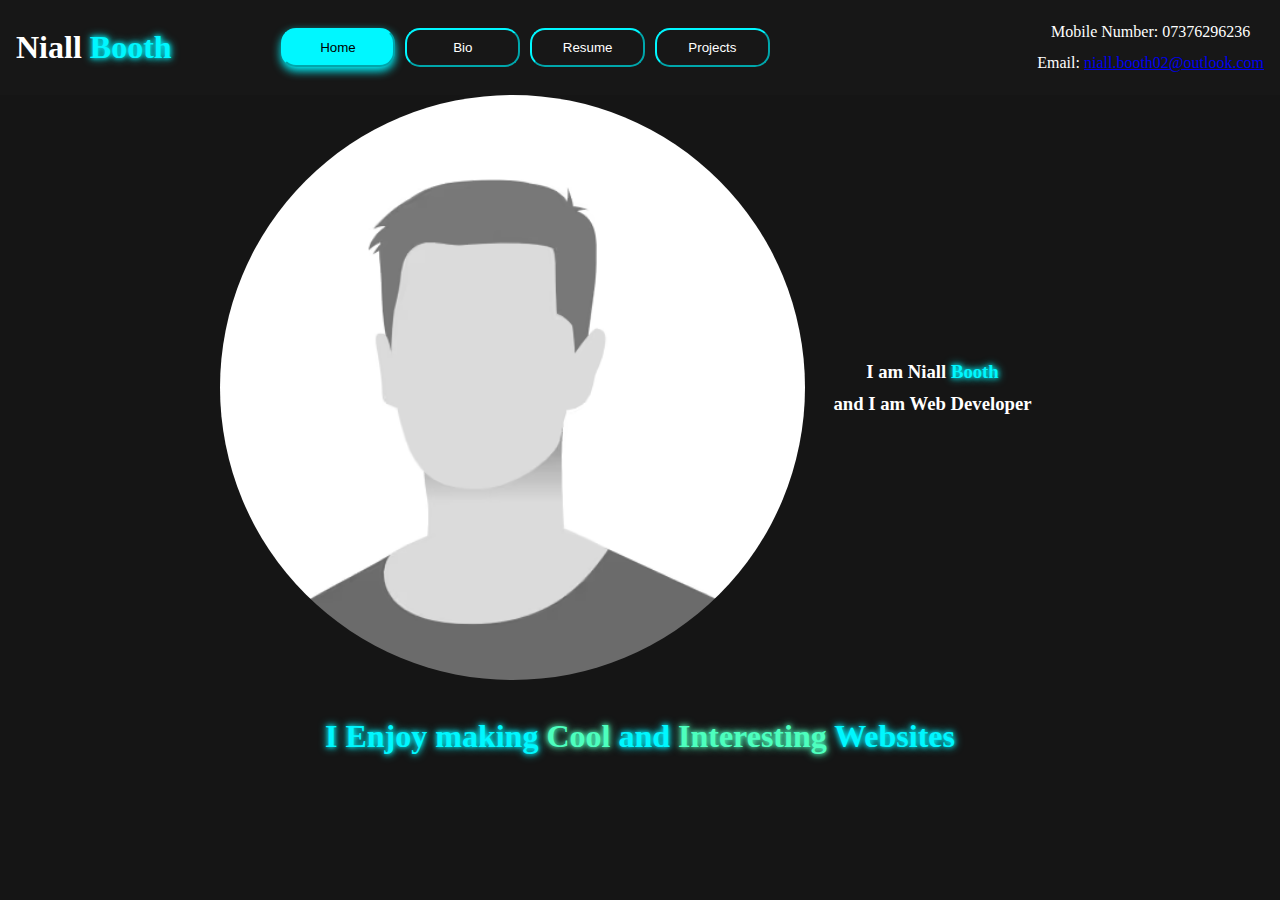
<file: index.html>
<!DOCTYPE html>
<html lang="en">
    <head>
        <meta charset="UTF-8">
        <meta name="viewport" content="width=device-width, initial-scale=1.0">
        <title>Niall Booth CV</title>
        <link rel="stylesheet" href="styles/styles.css">
        <link rel="stylesheet" href="styles/index-styles.css">
        <link rel="icon" href="favicon.ico">
    </head>
    <body>
        <nav>
            <div id="nav-div">
                <h1 id="nav-heading">Niall <strong>Booth</strong></h1>
                <ul id="nav-links">
                    <li><a href="index.html"><button class="nav-link active" type="button">Home</button></a></li>
                    <li><a href="bio.html"><button class="nav-link" type="button">Bio</button></a></li>
                    <li><a href="resume.html"><button class="nav-link" type="button">Resume</button></a></li>
                    <li><a href="projects.html"><button class="nav-link" type="button">Projects</button></a></li>
                </ul>
                <div id="contact-div">
                    <p class="contact">Mobile Number: 07376296236</p>
                    <p class="contact">Email: <a class="custom-link" href="mailto:niall.booth02@outlook.com">niall.booth02@outlook.com</a></p>
                </div>
            </div>
        </nav>
        <section>
            <img src="images/filler-profile-img.avif" alt="profile-filler-img">
            <div id="info-div">
                <h3>I am Niall <strong>Booth</strong></h3>
                <h3>and I am Web Developer</h3>
            </div>
        </section>
        <footer>
            <h1 id="footer-heading">I Enjoy making <span class="custom-span">Cool</span> and <span class="custom-span">Interesting</span> Websites</h1>
        </footer>
        <script src="https://ajax.googleapis.com/ajax/libs/jquery/3.7.1/jquery.min.js"></script>
        <script type="module" src="main.js"></script>
    </body>
</html>
</file>
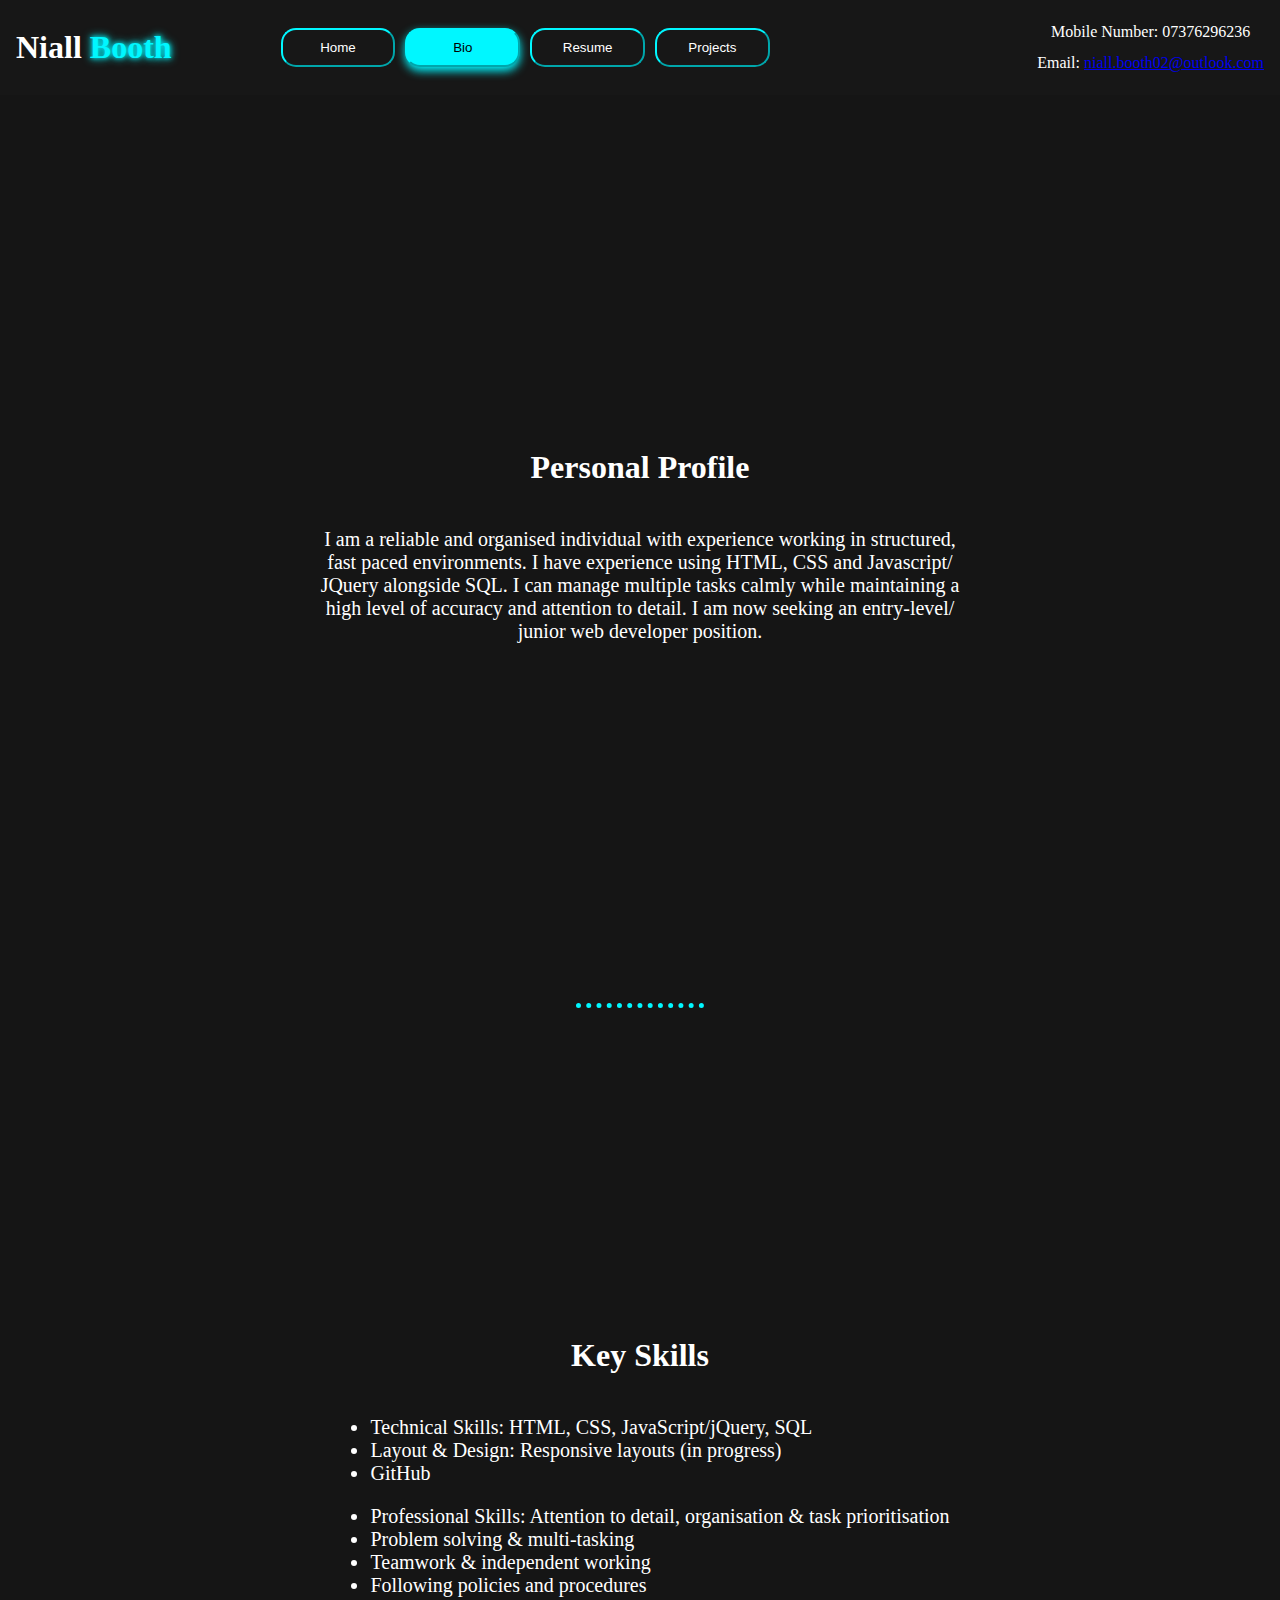
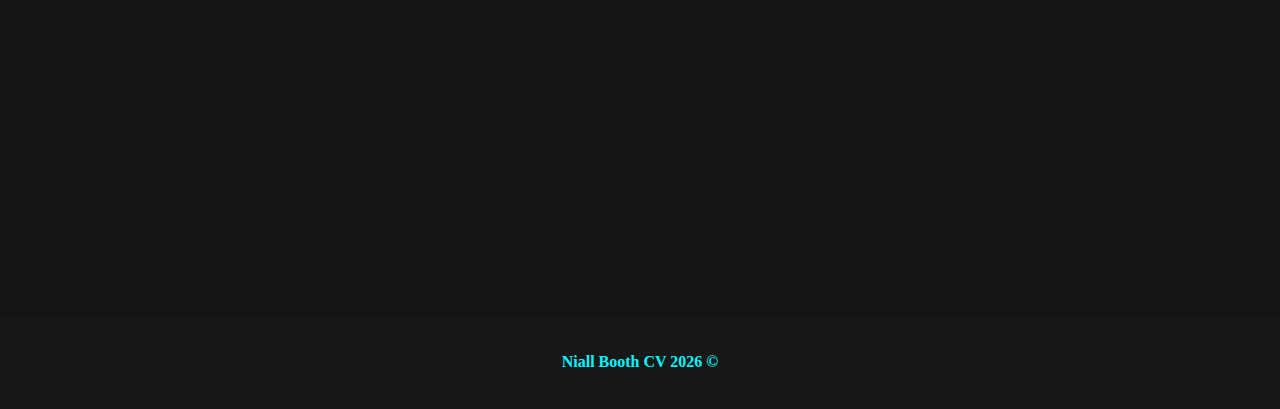
<file: bio.html>
<!DOCTYPE html>
<html lang="en">
<head>
    <meta charset="UTF-8">
    <meta name="viewport" content="width=device-width, initial-scale=1.0">
    <title>Niall Booth CV</title>
    <link rel="stylesheet" href="styles/styles.css">
    <link rel="stylesheet" href="styles/bio-styles.css">
    <link rel="stylesheet" href="styles/footer-styles.css">
</head>
<body>
    <nav>
        <div id="nav-div">
            <h1 id="nav-heading">Niall <strong>Booth</strong></h1>
            <ul id="nav-links">
                <li><a href="index.html"><button class="nav-link" type="button">Home</button></a></li>
                <li><a href="bio.html"><button class="nav-link active" type="button">Bio</button></a></li>
                <li><a href="resume.html"><button class="nav-link" type="button">Resume</button></a></li>
                <li><a href="projects.html"><button class="nav-link" type="button">Projects</button></a></li>
            </ul>
            <div id="contact-div">
                <p class="contact">Mobile Number: 07376296236</p>
                <p class="contact">Email: <a class="custom-link" href="mailto:niall.booth02@outlook.com">niall.booth02@outlook.com</a></p>
            </div>
        </div>
    </nav>
    <section id="personal-profile">
        <h1>Personal Profile</h1>
        <p id="personal-description">
            I am a reliable and organised individual with experience working in structured, fast paced environments. I have experience 
            using HTML, CSS and Javascript/ JQuery alongside SQL. I can manage multiple tasks calmly while maintaining a high level of 
            accuracy and attention to detail. I am now seeking an entry-level/ junior web developer position.
        </p>
    </section>
    <hr class="custom-hr">
    <section id="key-skills">
        <h1>Key Skills</h1>
        <div id="key-skills-div">
            <div>
                <ul>
                    <li>Technical Skills: HTML, CSS, JavaScript/jQuery, SQL</li>
                    <li>Layout & Design: Responsive layouts (in progress)</li>
                    <li>GitHub</li>
                </ul>
                <ul>
                    <li>Professional Skills: Attention to detail, organisation & task prioritisation</li>
                    <li>Problem solving & multi-tasking</li>
                    <li>Teamwork & independent working</li>
                    <li>Following policies and procedures</li>
                </ul>
            </div>
        </div>
    </section>
    <footer>
        <h4 id="footer-text"></h4>
    </footer>
    <script src="https://ajax.googleapis.com/ajax/libs/jquery/3.7.1/jquery.min.js"></script>
    <script src="footer-date.js"></script>
</body>
</html>
</file>
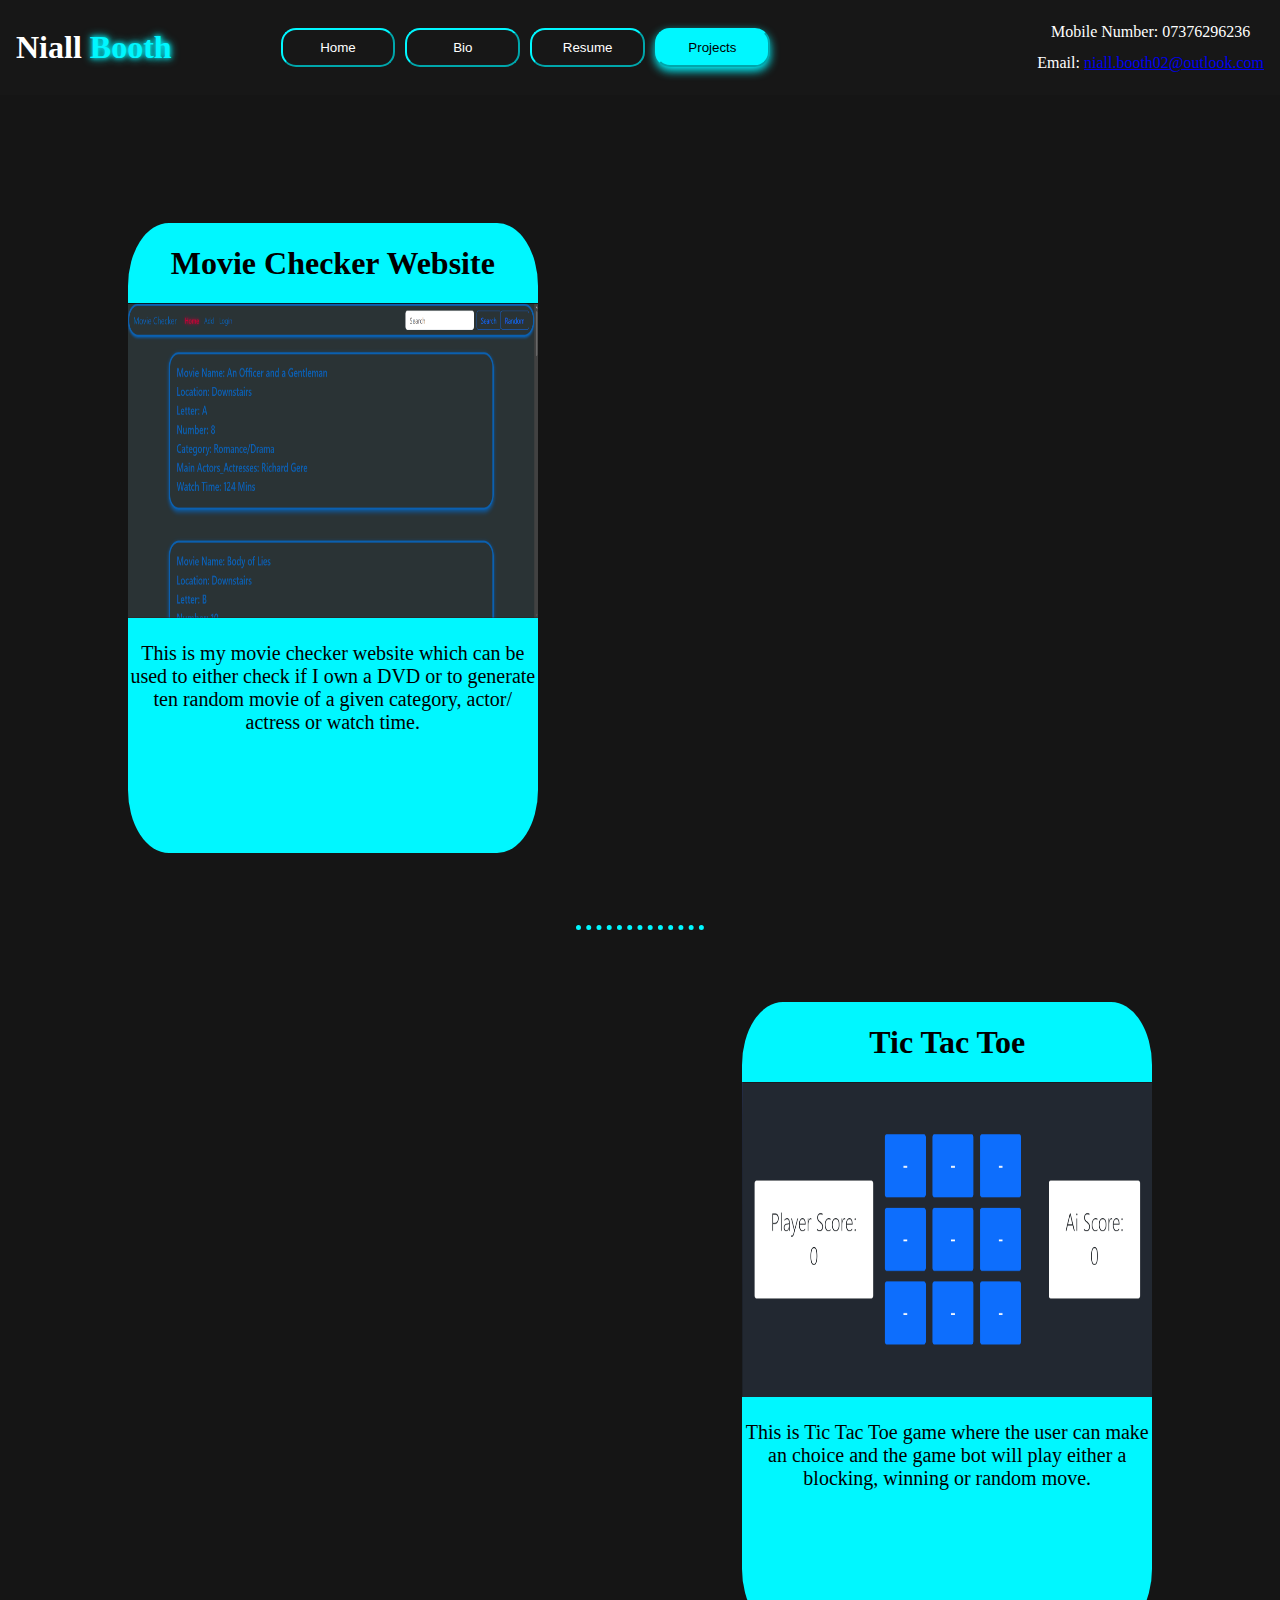
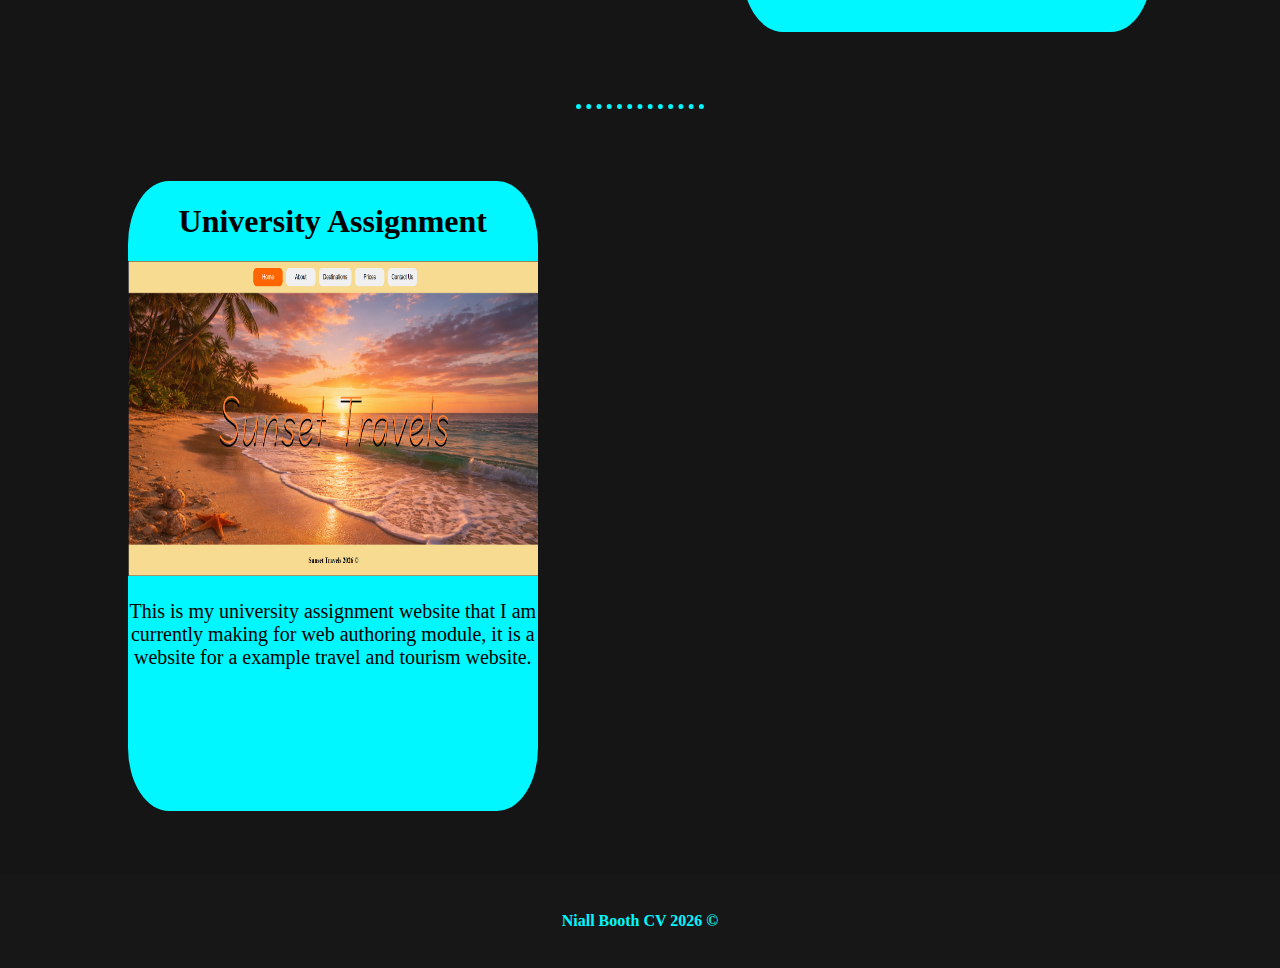
<file: projects.html>
<!DOCTYPE html>
<html lang="en">
    <head>
        <meta charset="UTF-8">
        <meta name="viewport" content="width=device-width, initial-scale=1.0">
        <title>Niall Booth CV</title>
        <link rel="stylesheet" href="styles/styles.css">
        <link rel="stylesheet" href="styles/projects.css">
        <link rel="stylesheet" href="styles/footer-styles.css">
        <link rel="icon" href="favicon.ico">
    </head>
    <body>
        <nav>
            <div id="nav-div">
                <h1 id="nav-heading">Niall <strong>Booth</strong></h1>
                <ul id="nav-links">
                    <li><a href="index.html"><button class="nav-link" type="button">Home</button></a></li>
                    <li><a href="bio.html"><button class="nav-link" type="button">Bio</button></a></li>
                    <li><a href="resume.html"><button class="nav-link" type="button">Resume</button></a></li>
                    <li><a href="projects.html"><button class="nav-link active" type="button">Projects</button></a></li>
                </ul>
                <div id="contact-div">
                    <p class="contact">Mobile Number: 07376296236</p>
                    <p class="contact">Email: <a class="custom-link" href="mailto:niall.booth02@outlook.com">niall.booth02@outlook.com</a></p>
                </div>
            </div>
        </nav>
        <section class="project-section">
            <div class="project-div">
                <div class="project-card left">
                    <h1>Movie Checker Website</h1>
                    <a href="https://movie-checker.onrender.com"><img src="images/project-images/movie-checker-website.png" alt="movie-checker-website-img"></a>
                    <p>
                        This is my movie checker website which can be used to either check if I own a DVD or to generate ten random movie 
                        of a given category, actor/ actress or watch time.
                    </p>
                </div>
            </div>
            <hr class="custom-hr">
            <div class="project-div">
                <div class="project-card right">
                    <h1>Tic Tac Toe</h1>
                    <a href="https://niall-booth.github.io/Tic-Tac-Toe"><img src="images/project-images/tic-tac-toe.png" alt="tic-tac-toe-img"></a>
                    <p>
                        This is Tic Tac Toe game where the user can make an choice and the game bot will play either a blocking, 
                        winning or random move.
                    </p>
                </div>
            </div>
            <hr class="custom-hr">
            <div class="project-div">
                <div class="project-card left">
                    <h1>University Assignment</h1>
                    <a href="https://niall-booth.github.io/University-Assignment-Project-Website"><img src="images/project-images/university-assignment-website.png" alt="university-assignment-website-img"></a>
                    <p>
                        This is my university assignment website that I am currently making for web authoring module, it is a website
                        for a example travel and tourism website.
                    </p>
                </div>
            </div>
        </section>
        <footer>
            <h4 id="footer-text"></h4>
        </footer>
        <script src="https://ajax.googleapis.com/ajax/libs/jquery/3.7.1/jquery.min.js"></script>
        <script src="footer-date.js"></script>
    </body>
</html>
</file>
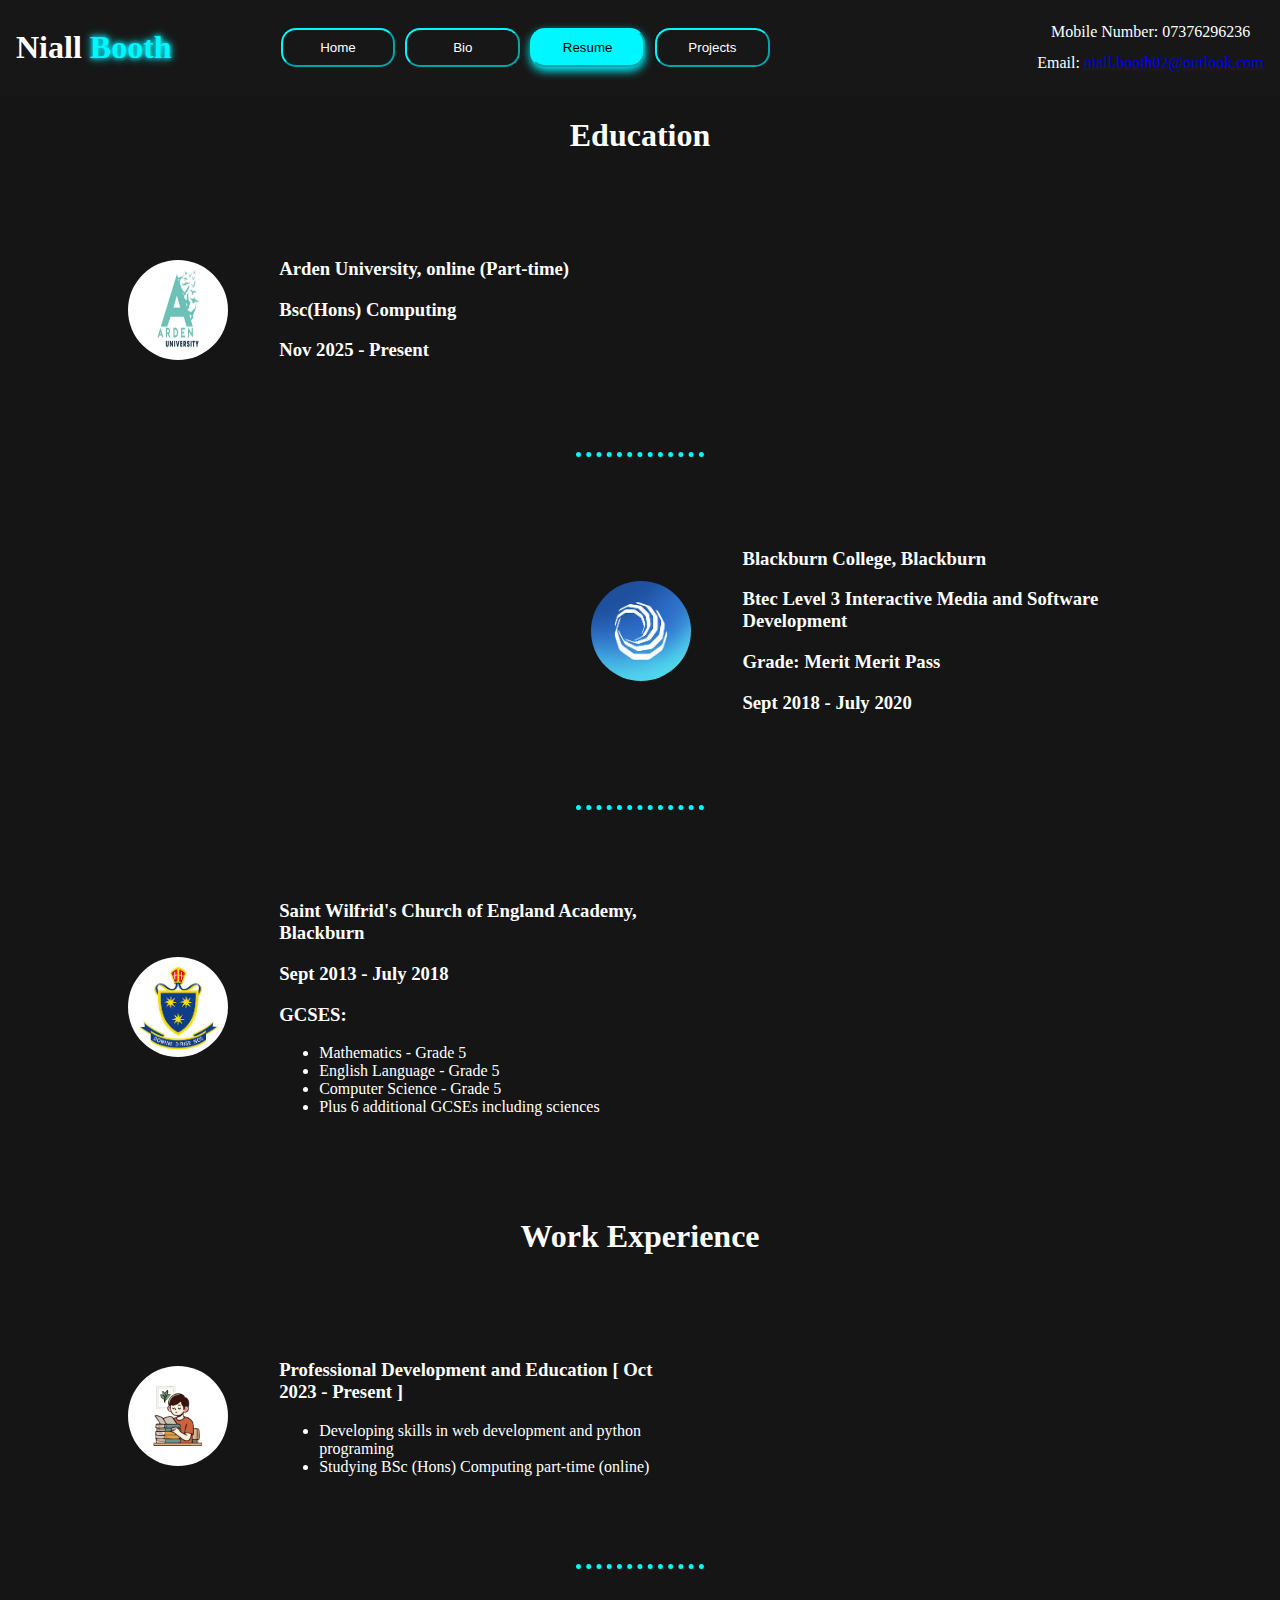
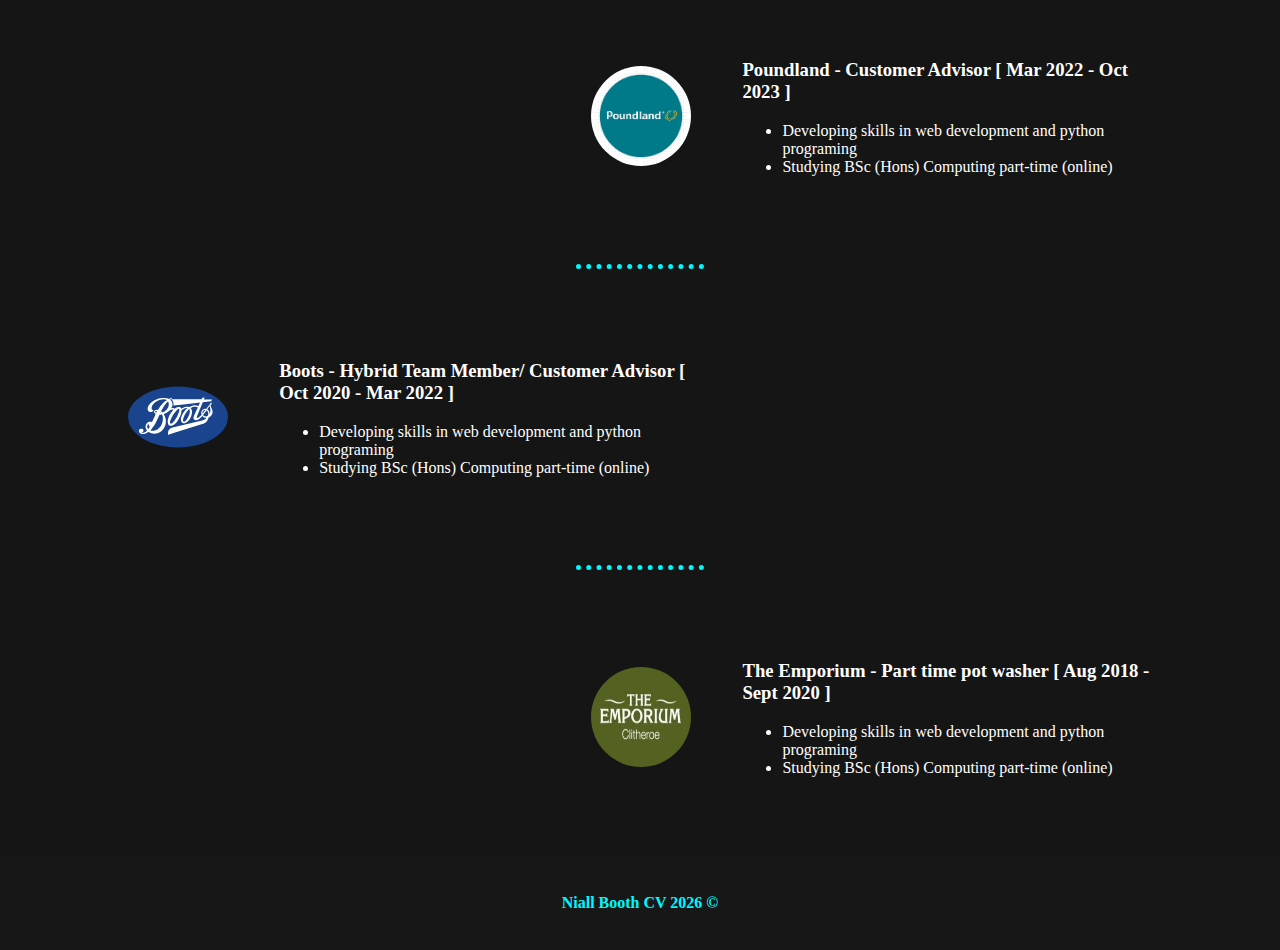
<file: resume.html>
<!DOCTYPE html>
<html lang="en">
<head>
    <meta charset="UTF-8">
    <meta name="viewport" content="width=device-width, initial-scale=1.0">
    <title>Niall Booth CV</title>
    <link rel="stylesheet" href="styles/styles.css">
    <link rel="stylesheet" href="styles/resume-styles.css">
    <link rel="stylesheet" href="styles/footer-styles.css">
</head>
<body>
    <nav>
        <div id="nav-div">
            <h1 id="nav-heading">Niall <strong>Booth</strong></h1>
            <ul id="nav-links">
                <li><a href="index.html"><button class="nav-link" type="button">Home</button></a></li>
                <li><a href="bio.html"><button class="nav-link" type="button">Bio</button></a></li>
                <li><a href="resume.html"><button class="nav-link active" type="button">Resume</button></a></li>
                <li><a href="projects.html"><button class="nav-link" type="button">Projects</button></a></li>
            </ul>
            <div id="contact-div">
                <p class="contact">Mobile Number: 07376296236</p>
                <p class="contact">Email: <a class="custom-link" href="mailto:niall.booth02@outlook.com">niall.booth02@outlook.com</a></p>
            </div>
        </div>
    </nav>
    <section id="education">
        <h1>Education</h1>
        <div class="education-div">
            <img src="images/arden-logo.jpg" alt="arden-university-logo">
            <div class="info-div left-div">
                <h3>Arden University, online (Part-time)</h3>
                <h3>Bsc(Hons) Computing</h3>
                <h3>Nov 2025 - Present</h3>
            </div>
        </div>
        <hr class="custom-hr">
        <div class="education-div">
            <img class="right-div" src="images/blackburn-college-logo.jpg" alt="blackburn-college-logo">
            <div class="info-div">
                <h3>Blackburn College, Blackburn</h3>
                <h3>Btec Level 3 Interactive Media and Software Development</h3>
                <h3>Grade: Merit Merit Pass</h3>
                <h3>Sept 2018 - July 2020</h3>
            </div>
        </div>
        <hr class="custom-hr">
        <div class="education-div">
            <img src="images/st-wilfrids-logo.jpg" alt="saint wilfrids-logo">
            <div class="info-div left-div">
                <h3>Saint Wilfrid's Church of England Academy, Blackburn</h3>
                <h3>Sept 2013 - July 2018</h3>
                <h3>GCSES:</h3>
                <ul>
                    <li>Mathematics - Grade 5</li>
                    <li>English Language - Grade 5</li>
                    <li>Computer Science - Grade 5</li>
                    <li>Plus 6 additional GCSEs including sciences</li>
                </ul>
            </div>
        </div>
    </section>
    <section id="work-experience">
        <h1>Work Experience</h1>
        <div class="work-div">
            <img src="images/studying-img.png" alt="studying-img">
            <div class="display-div left-div">
                <h3>Professional Development and Education [ Oct 2023 - Present ]</h3>
                <ul>
                    <li>Developing skills in web development and python programing</li>
                    <li>Studying BSc (Hons) Computing part-time (online)</li>
                </ul>
            </div>
        </div>
        <hr class="custom-hr">
        <div class="work-div">
            <img class="right-div" src="images/poundland-logo.png" alt="poundland logo">
            <div class="display-div">
                <h3>Poundland - Customer Advisor [ Mar 2022 - Oct 2023 ]</h3>
                <ul>
                    <li>Developing skills in web development and python programing</li>
                    <li>Studying BSc (Hons) Computing part-time (online)</li>
                </ul>
            </div>
        </div>
        <hr class="custom-hr">
        <div class="work-div">
            <img src="images/boots logo.svg" alt="boots logo">
            <div class="left-div display-div">
                <h3>Boots - Hybrid Team Member/ Customer Advisor [ Oct 2020 - Mar 2022 ]</h3>
                <ul>
                    <li>Developing skills in web development and python programing</li>
                    <li>Studying BSc (Hons) Computing part-time (online)</li>
                </ul>
            </div>
        </div>
        <hr class="custom-hr">
        <div class="work-div">
            <img class="right-div" src="images/the-emporium logo.jpg" alt="the-emporium-logo">
            <div class="display-div">
                <h3>The Emporium - Part time pot washer [ Aug 2018 - Sept 2020 ]</h3>
                <ul>
                    <li>Developing skills in web development and python programing</li>
                    <li>Studying BSc (Hons) Computing part-time (online)</li>
                </ul>
            </div>
        </div>
    </section>
    <footer>
        <h4 id="footer-text"></h4>
    </footer>
    <script src="https://ajax.googleapis.com/ajax/libs/jquery/3.7.1/jquery.min.js"></script>
    <script src="footer-date.js"></script>
</body>
</html>
</file>
<file: styles/styles.css>
body{
    margin: 0;
    background-color: #151515;
}

nav{
    background-color: #171717;
    margin: 0;
    padding: 1rem;
    display: flex;
    flex-direction: row;
    align-items: center;
    color: white;
}

strong{
    color: #00F7FF;
    text-shadow: 
    0 0 5px #00F7FF,
    0 0 10px #00F7FF
}

nav li{
    width: 25%;
    margin: 0px 5px;
}

#menu-toggle {
    font-size: 28px;
    background: none;
    border: none;
    color: white;
    cursor: pointer;
}

#nav-div{
    background-color: #171717;
    width: 100%;
    margin: 0;
    display: flex;
    flex-direction: row;
    align-items: center;
}

#mobile-div{
    background-color: #171717;
    width: 100%;
    margin: 0;
    flex-direction: row;
    align-items: center;
}

#nav-heading{
    margin: 10px 10px 10px 0px;
    width: 20%;
}

#nav-links{
    display: flex;
    flex-direction: row;
    list-style-type: none;
    margin: 0;
    padding: 0;
    width: 40%;
}

#contact-div{
    float: right;
    display: flex;
    align-items: center;
    flex-direction: column;
    margin-left: auto;
}

.nav-link{
    border-radius: 15px;
    border-color: #00F7FF;
    padding: 10px;
    width: 100%;
    color: white;
    background-color: #171717;
}

.nav-link:hover{
    background-color: #00F7FF;
    cursor: pointer;
    color: black;
    box-shadow: 0 4px 10px #00F7FF;
}

.active{
    background-color: #00F7FF;
    color: black;
    box-shadow: 0 4px 10px #00F7FF;
}

.contact{
    font-size: medium;
    margin: 3% 0;
}

.custom-hr{
    border: none;
    border-top: 5px dotted #00F7FF;
    width: 10%;
}
</file>
<file: styles/index-styles.css>
footer{
    background-color: #151515;
    margin: 0;
    padding: 1rem;
    display: flex;
    flex-direction: row;
    align-items: center;
    justify-content: center;
    color: #00F7FF;
    text-shadow: 
    0 0 5px #00F7FF,
    0 0 10px #00F7FF
}

section{
    height: 65vh;
    display: flex;
    flex-direction: row;
    justify-content: center;
    color: white;
}

img{
    border-radius: 50%;
}

h3{
    margin: 5px 0px;
}

#info-div{
    height: 100%;
    display: flex;
    flex-direction: column;
    justify-content: center;
    align-items: center;
    width: 20%;
}

.custom-span{
    color: #4DFFBE;
    text-shadow: 
    0 0 5px #4DFFBE,
    0 0 10px #4DFFBE
}
</file>
<file: styles/bio-styles.css>
#personal-description, #hobbies-and-interests{
    text-wrap: wrap;
    text-align: center;
    width: 50%;
    font-size: 20px;
}

#personal-profile,#key-skills, #key-skills-div, #hobbies{
    display: flex;
    justify-content: center;
    align-items: center;
    color: white;
}

#personal-profile, #key-skills, #hobbies{
    height: 100vh;
    flex-direction: column;
}

#key-skills-div{
    flex-direction: row;
    font-size: 20px;
}
</file>
<file: styles/footer-styles.css>
footer{
    background-color: #171717;
    margin: 0;
    padding: 1rem;
    display: flex;
    flex-direction: row;
    align-items: center;
    justify-content: center;
    color: #00F7FF;
}
</file>
<file: styles/projects.css>
img{
    width: 100%;
    height: 50%;
}

p{
    font-size: 20px;
}

.project-section{
    margin-top: 5%;
    width: 100%;
    display: flex;
    justify-content: center;
    align-items: center;
    flex-direction: column;
}

.project-div{
    width: 80%;
    display: flex;
    justify-content: center;
    align-items: center;
    margin: 5% 0 5% 0;
}

.project-card{
    width: 40%;
    height: 70vh;
    background-color: #00F7FF;
    border-radius: 10%;
    text-align: center;
}

.left{
    margin-right: auto;
}

.right{
    margin-left: auto;
}
</file>
<file: styles/resume-styles.css>
img{
    width: 100px;
    height: 100px;
    border-radius: 50%;
}

#education, #work-experience, .education-div, .work-div{
    display: flex;
    justify-content: center;
    align-items: center;
    color: white;
}

#education, #work-experience{
    flex-direction: column;
}

.left-div{
    margin-right: auto;
}

.right-div{
    margin-left: auto;
}

.education-div{
    width: 80%;
    height: 33%;
    flex-direction: row;
    gap: 5%;
    margin: 5% 0 5% 0;
}

.work-div{
    width: 80%;
    height: 25%;
    flex-direction: row;
    gap: 5%;
    margin: 5% 0 5% 0;
}

.info-div, .display-div{
    width: 40%;
}

.job-description-div{
    display: flex;
    flex-direction: row;
    gap: 5%;
    width: 100%;
}

.description{
    width: 50%;
}
</file>
